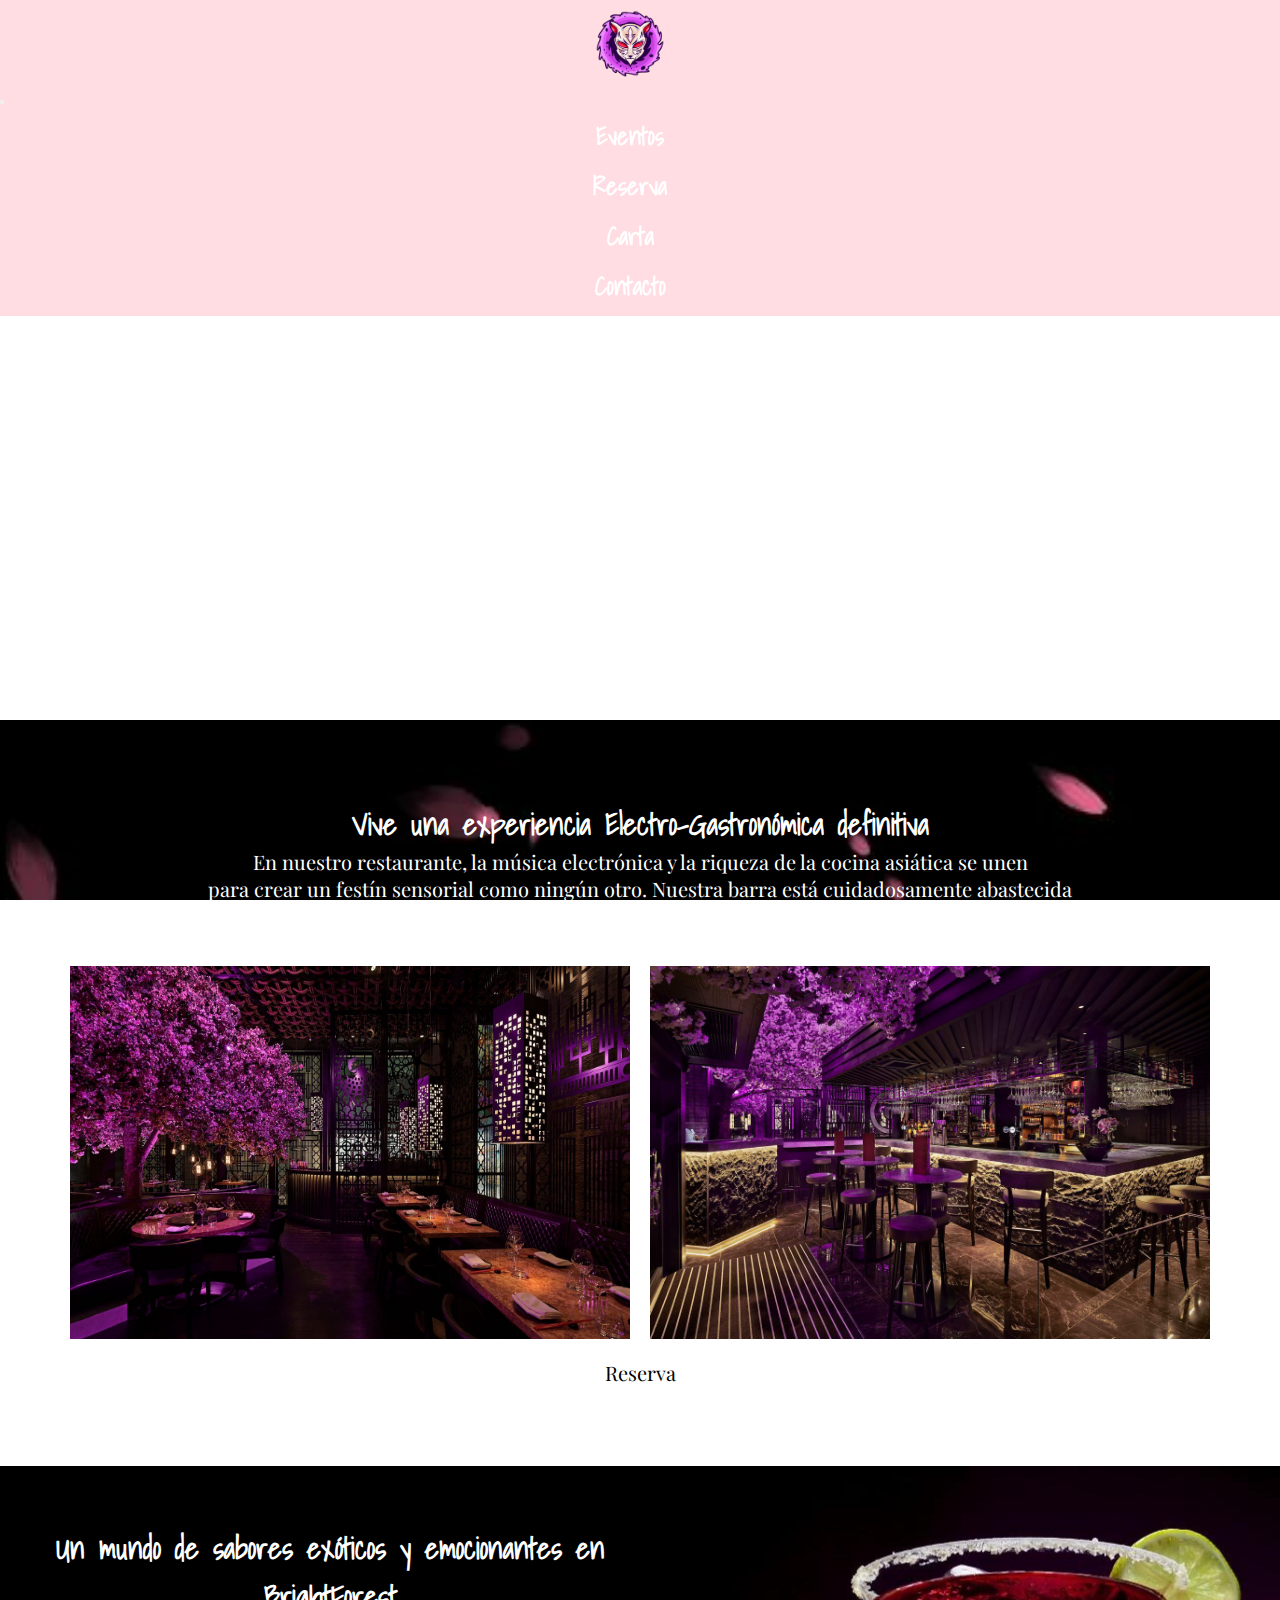
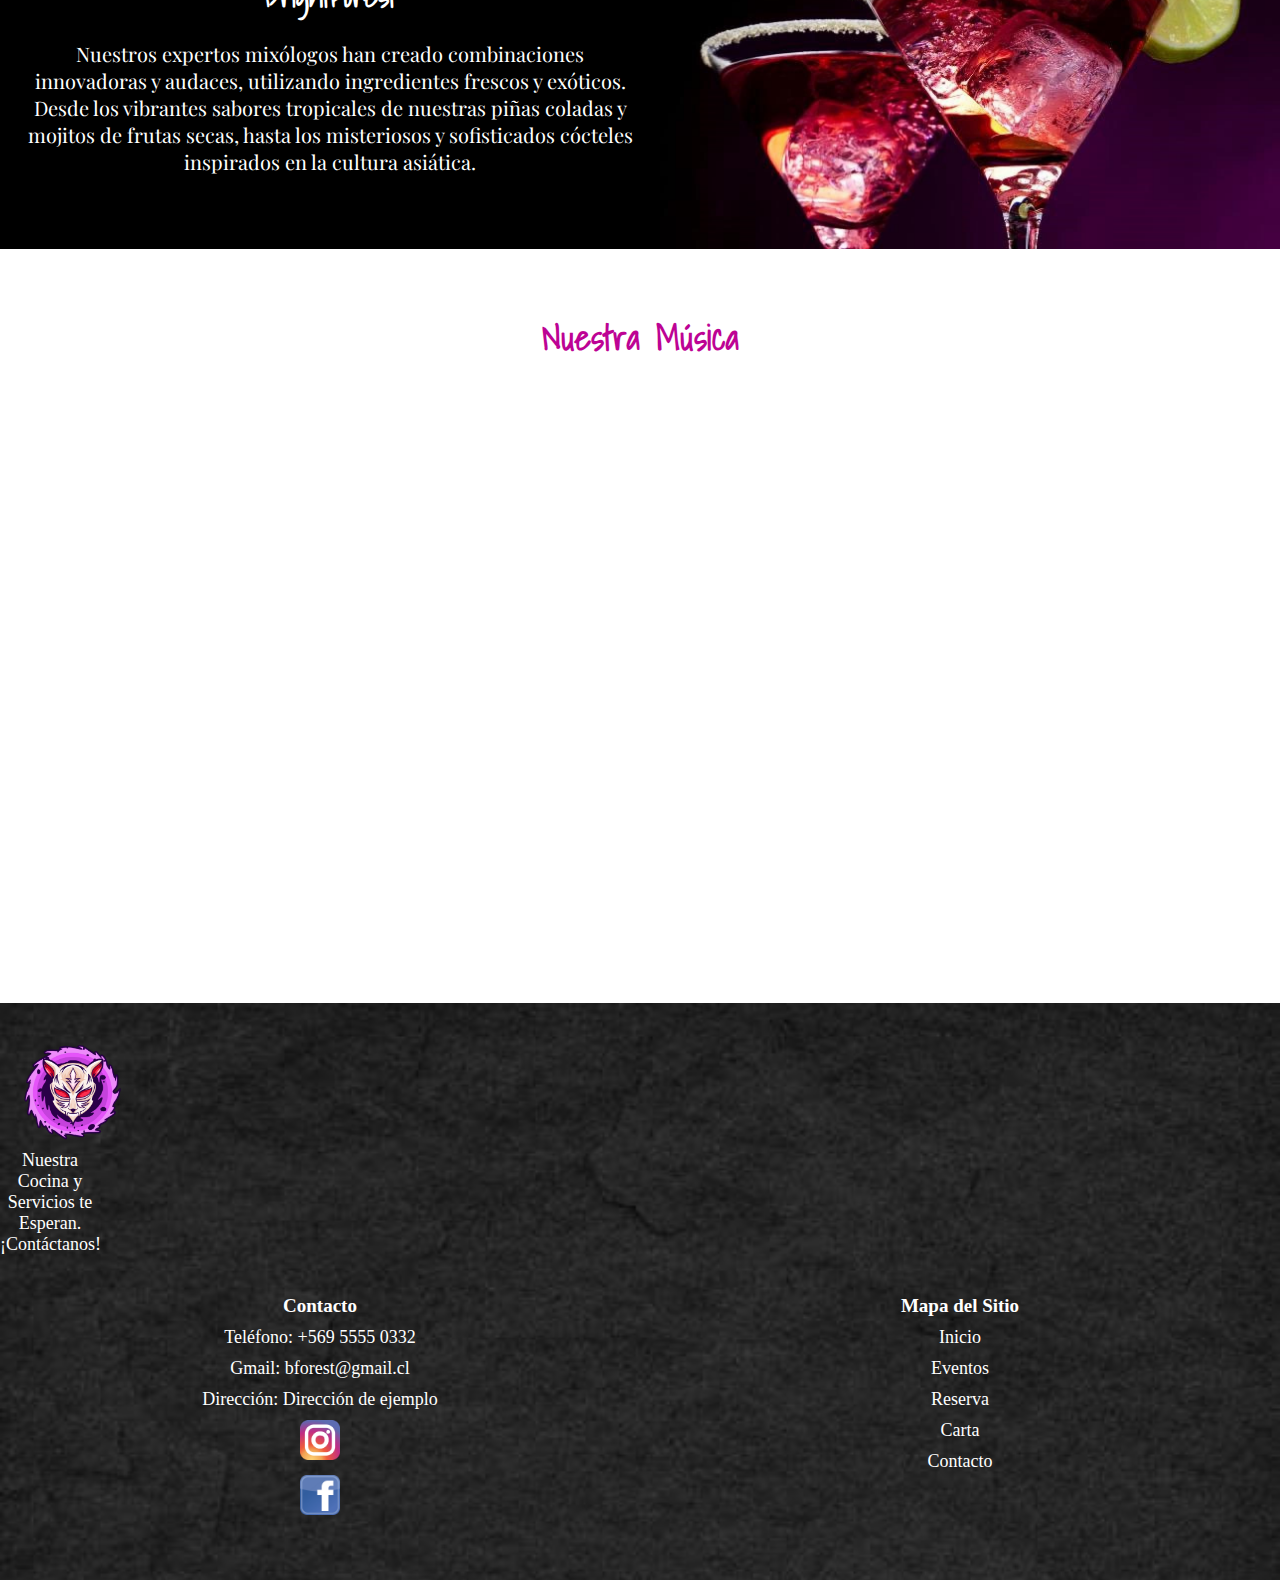
<file: index.html>
<!doctype html>
<html lang="en">
  <head>
    <meta charset="utf-8">
    <meta name="viewport" content="width=device-width, initial-scale=1">
    <title>Bootstrap demo</title>
    
    <link href="https://cdn.jsdelivr.net/npm/bootstrap@5.3.2/dist/css/bootstrap.min.css" rel="stylesheet" integrity="sha384-T3c6CoIi6uLrA9TneNEoa7RxnatzjcDSCmG1MXxSR1GAsXEV/Dwwykc2MPK8M2HN" crossorigin="anonymous">
    
    <link rel="stylesheet" href="estilo.css">
</head>
  <body>

<!--HEADER-->

    <header>
        <nav class="navbar navbar-expand-lg menu-header">
            <div class="container-fluid">
              <a class="navbar-brand" href="index.html"><img class="logo" src="imagenes/logo.png" alt=""></a>
              <button class="navbar-toggler" type="button" data-bs-toggle="collapse" data-bs-target="#navbarNav" aria-controls="navbarNav" aria-expanded="false" aria-label="Toggle navigation">
                <span class="navbar-toggler-icon"></span>
              </button>
              <div class="collapse navbar-collapse justify-content-end" id="navbarNav">
                <ul class="navbar-nav">
                  
                  <li class="nav-item">
                    <a class="nav-link" href="/pages/eventos.html">Eventos</a>
                  </li>
                  <li class="nav-item">
                    <a class="nav-link" href="/pages/reserva.html">Reserva</a>
                  </li>
                  <li class="nav-item">
                    <a class="nav-link" href="/pages/carta.html">Carta</a>
                  </li>
                  <li class="nav-item">
                    <a class="nav-link" href="/pages/contacto.html">Contacto</a>
                  </li>

                </ul>
              </div>
            </div>
          </nav>
    </header>

<!--MAIN-->

    <main>

     <!--video banner y titulo-->

         <section>

             <div class="banner">
               <iframe class="video" src="https://player.vimeo.com/video/852618229?background=1&autoplay=1&loop=1&byline=0&title=0"
               frameborder="0"></iframe>
              </div>

            <div class="titulobanner"> 
               <h1 class="titulobanner"> BrightForest</h1>>
             </div>

          </section>

<main class="maineindex">
           <!--contenido ambiente-->
       
        <section class ="contenidodelambiente container" >

            <!--Subtitulo -->
                <h2>Vive una experiencia Electro-Gastronómica definitiva</h2>
                 <p >En nuestro restaurante, la música electrónica y la riqueza de la cocina asiática se unen 
                    <br>para crear un festín sensorial como ningún otro.  Nuestra barra está cuidadosamente abastecida 
                    <br>con una colección de licores excepcionales y cócteles creativos que complementarán perfectamente
                    <br> tu experiencia culinaria.</p>
            
                    <div class="imagenesinterior">
                        <img src="./imagenes/interior 2.jpg" alt="imageninteriorrestaurant"> 
        
                        <img src="./imagenes/interior barra.jpg" alt="barrarestaurant">
                    </div>

                <!--enlacepara que pueda reservar-->
                <a href="reserva.html">Reserva</a>
            
                  
        </section>
   

       
     <!--contenido carta-->
     
     <div class="contenedor">
        <div class="cocteles">
            <h2>Un mundo de sabores exóticos y emocionantes en BrightForest</h2>
            <p>Nuestros expertos mixólogos han creado combinaciones innovadoras y audaces, utilizando ingredientes frescos y exóticos. Desde los vibrantes sabores tropicales de nuestras piñas coladas y mojitos de frutas secas, hasta los misteriosos y sofisticados cócteles inspirados en la cultura asiática.</p>
            <a href="carta.html">Carta</a>
        </div>
    
        <div class="imagen_de_referencia_coctel">
            <img src="./imagenes/coctel.jpg" alt="imagencoctel">
        </div>
    </div>

    <!--contenido música-->
 <section class="musica container">
    <h2>Nuestra Música</h2>
    <p>En BrightForest, la música es una parte esencial de la experiencia. Podrás presenciar géneros como minimal techno, house, entre otros, que crean unambiente perfecto.</p>
    
    <div class="playlist">
        <iframe style="border-radius:12px" src="https://open.spotify.com/embed/playlist/6wqkR3OHDgp8W9N9jiIGAC?utm_source=generator" width="100%" height="380" frameborder="0" allowtransparency="true" allow="encrypted-media"></iframe>
      
    </div>
 </section>
</main>

<!--FOOTER-->


    <footer class="footer">
        <div class="logo">
            <img src="./imagenes/logo.png" alt="Logo">
            <p > Nuestra Cocina y Servicios te Esperan. ¡Contáctanos!</p>
        </div>
        <div class="columnas">
            <div class="contacto">
                <h3>Contacto</h3>
                <ul>
                    <li>Teléfono: +569 5555 0332 </li>
                    <li>Gmail: bforest@gmail.cl</li>
                    <li>Dirección: Dirección de ejemplo</li>
                    
                </ul>
                <div class="redes.sociales">
                    <a href="#" target="_blank"><img src="./imagenes/logo.instagram.png" alt="instagram"></a>
                    <a href="#" target="_blank"><img src="./imagenes/logo.facebook.jpg" alt="facebook"></a>
                </div>
            </div>
            <div class="mapa-sitio">
                <h3>Mapa del Sitio</h3>
                <ul>
                    <li><a href="#">Inicio</a></li>
                    <li><a href="/pages/eventos.html">Eventos</a></li>
                    <li><a href="/pages/reserva.html">Reserva</a></li>
                    <li><a href="/pages/carta.html">Carta</a></li>
                    <li><a href="/pages/contacto.html">Contacto</a></li>
                </ul>
            </div>
        </div>
    </footer>

    



  

    <script src="https://cdn.jsdelivr.net/npm/bootstrap@5.3.2/dist/js/bootstrap.bundle.min.js" integrity="sha384-C6RzsynM9kWDrMNeT87bh95OGNyZPhcTNXj1NW7RuBCsyN/o0jlpcV8Qyq46cDfL" crossorigin="anonymous"></script>
  </body>
</html>
</file>
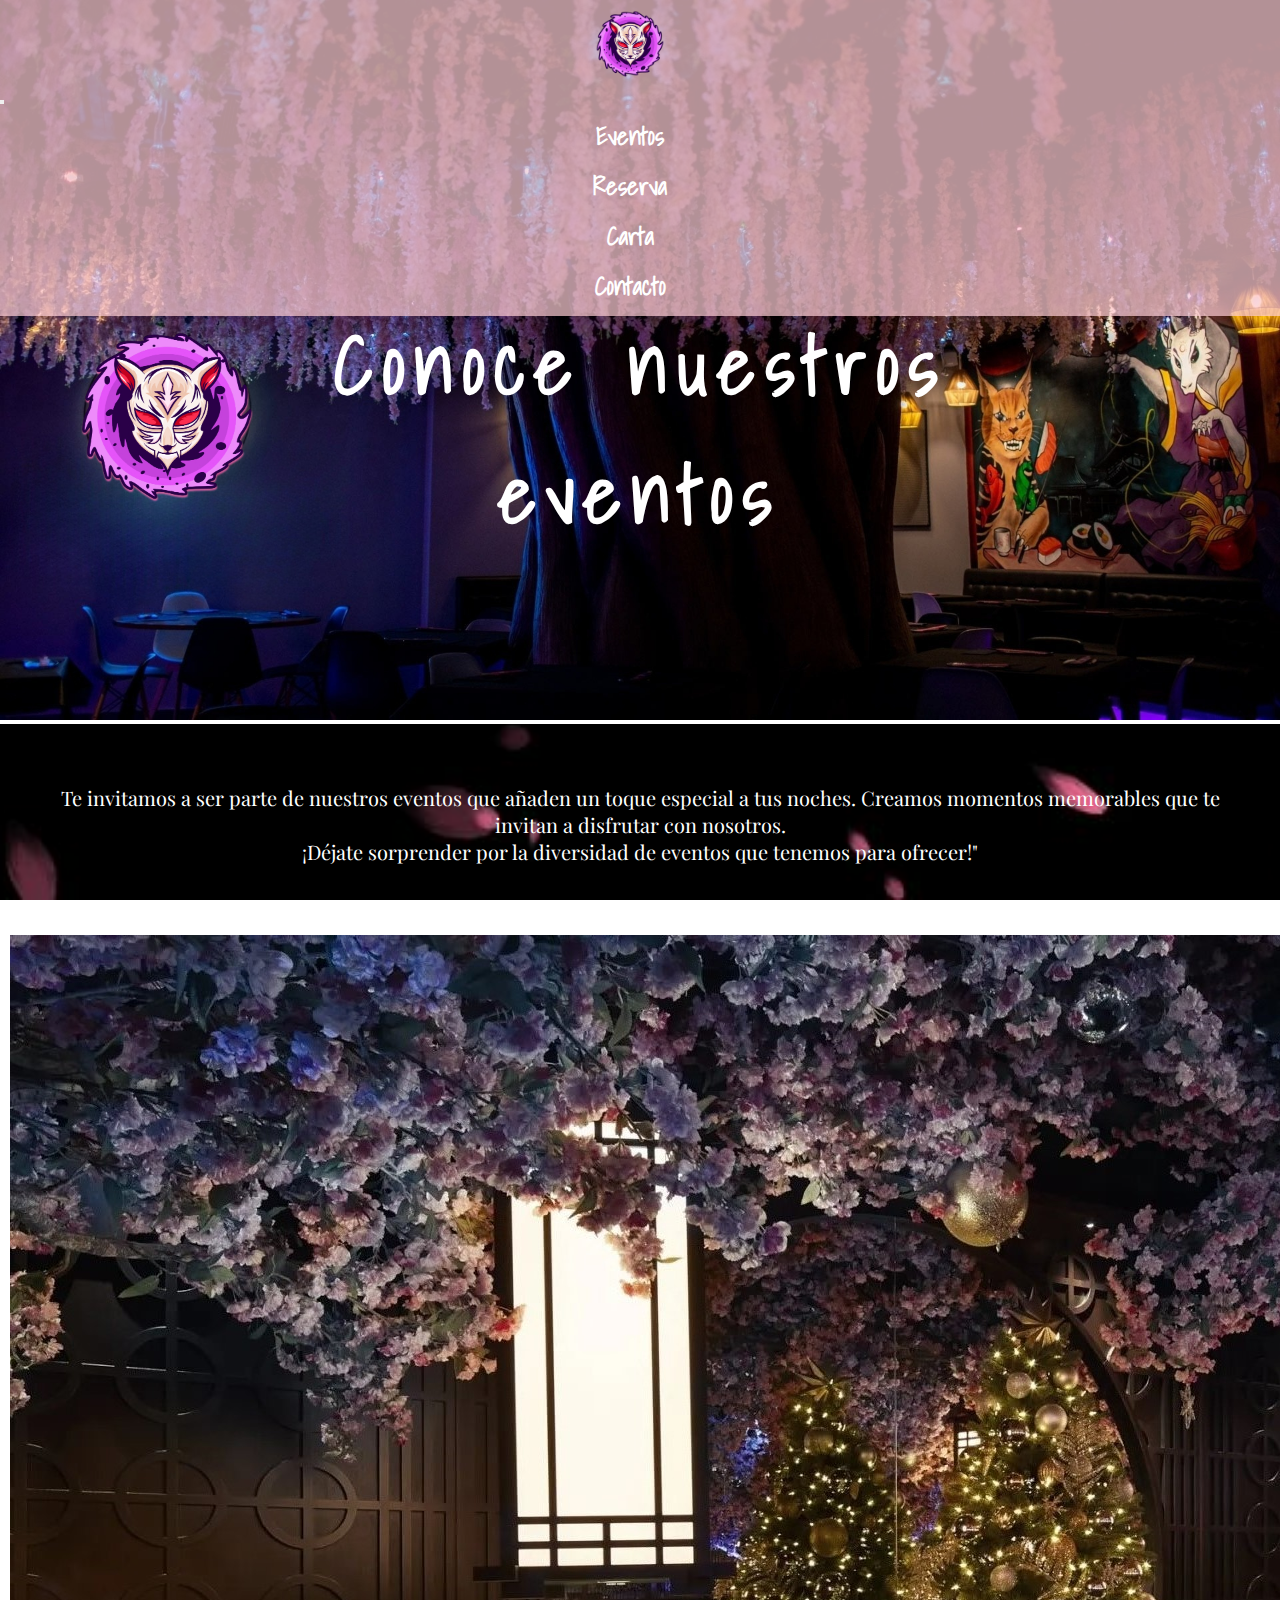
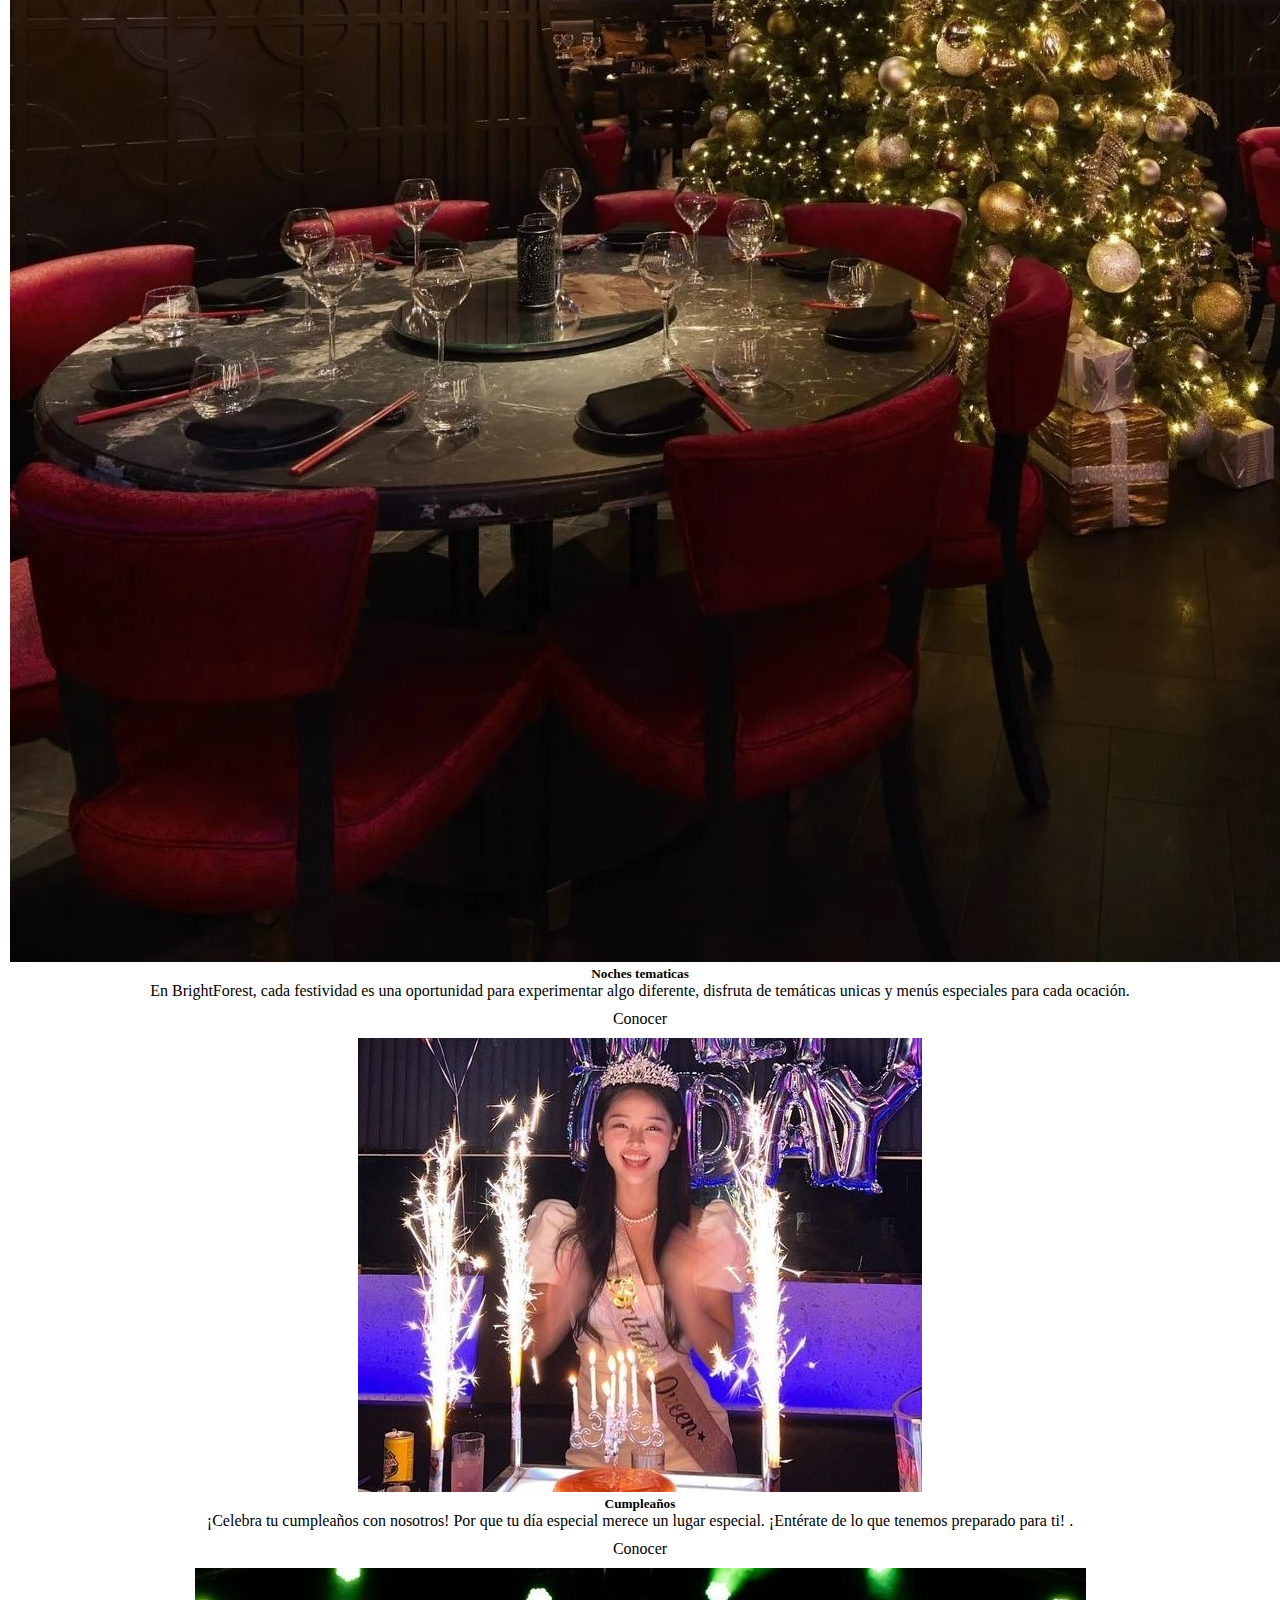
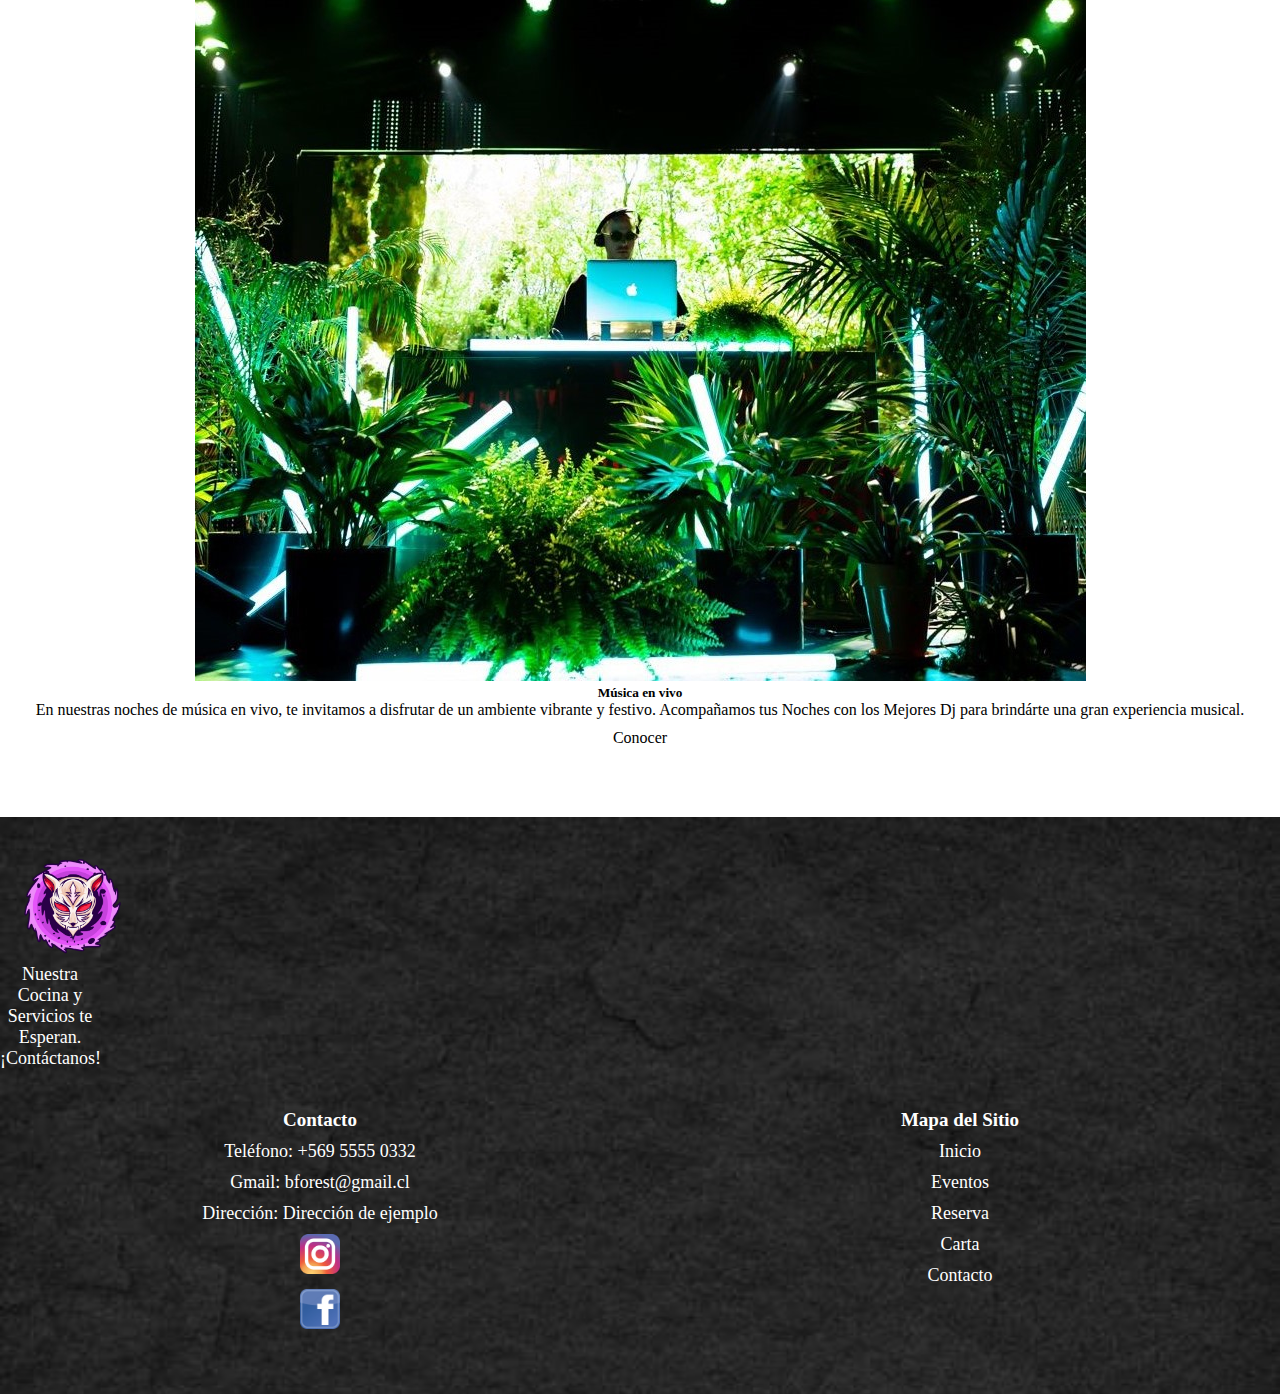
<file: pages/eventos.html>
<!doctype html>
<html lang="en">
  <head>
    <meta charset="utf-8">
    <meta name="viewport" content="width=device-width, initial-scale=1">
    <title>Bootstrap demo</title>
    
    <link href="https://cdn.jsdelivr.net/npm/bootstrap@5.3.2/dist/css/bootstrap.min.css" rel="stylesheet" integrity="sha384-T3c6CoIi6uLrA9TneNEoa7RxnatzjcDSCmG1MXxSR1GAsXEV/Dwwykc2MPK8M2HN" crossorigin="anonymous">
    
    <link rel="stylesheet" href="../estilo.css">
</head>
  <body>

    <header>
        <nav class="navbar navbar-expand-lg menu-header">
            <div class="container-fluid">
              <a class="navbar-brand" href="../index.html"><img class="logo" src="../imagenes/logo.png" alt=""></a>
              <button class="navbar-toggler" type="button" data-bs-toggle="collapse" data-bs-target="#navbarNav" aria-controls="navbarNav" aria-expanded="false" aria-label="Toggle navigation">
                <span class="navbar-toggler-icon"></span>
              </button>
              <div class="collapse navbar-collapse justify-content-end" id="navbarNav">
                <ul class="navbar-nav">
                  
                  <li class="nav-item">
                    <a class="nav-link" href="/pages/eventos.html">Eventos</a>
                  </li>
                  <li class="nav-item">
                    <a class="nav-link" href="/pages/reserva.html">Reserva</a>
                  </li>
                  <li class="nav-item">
                    <a class="nav-link" href="/pages/carta.html">Carta</a>
                  </li>
                  <li class="nav-item">
                    <a class="nav-link" href="/pages/contacto.html">Contacto</a>
                  </li>

                </ul>
              </div>
            </div>
          </nav>
    </header>

      <!--imagen banner y titulo-->

 
          <section>

            <div class="bannerevento">
              <img src="/imagenes/fondobannereventos.jpg" class="img-fluid" alt="bannerevento">
            </div>

          <div class="tituloevento"> 
              <h1 class="titulobanner"> Conoce nuestros eventos</h1>
            </div>

        </section>

<main class="mainevento">
         
     
        <div class="introduccionEventos container">
          <p> Te invitamos a ser parte de nuestros eventos que añaden un toque especial a tus noches. Creamos momentos memorables que te invitan a disfrutar con nosotros. <br>¡Déjate sorprender por la diversidad de eventos que tenemos para ofrecer!"</p>
        </div>

    <div class="row row-cols-1 row-cols-md-3 g-4">
        <div class="col">
          <div class="card h-100">
            <img src="../imagenes/eventos.jpg" class="card-img-top" alt="imagenEventos">
            <div class="card-body">
              <h5 class="card-title">Noches tematicas</h5>
              <p class="card-text">En BrightForest, cada festividad es una oportunidad para experimentar algo diferente, disfruta de temáticas unicas y menús especiales para cada ocación.  </p>
              <a href="#" class="btn btn-primary">Conocer</a>
            </div>
          </div>
        </div>
        <div class="col">
          <div class="card h-100">
            <img src="../imagenes/celebracion.jpg" class="card-img-top" alt="imagenCelebracionCumpleaños">
            <div class="card-body">
              <h5 class="card-title">Cumpleaños</h5>
              <p class="card-text">¡Celebra tu cumpleaños con nosotros! Por que tu día especial merece un lugar especial. ¡Entérate de lo que tenemos preparado para ti! .</p>
              <a href="#" class="btn btn-primary">Conocer</a>
            </div>
          </div>
        </div>
        <div class="col">
          <div class="card h-100">
            <img src="../imagenes/dj.jpg" class="card-img-top" alt="imagenMusicaenVivo">
            <div class="card-body">
              <h5 class="card-title">Música en vivo</h5>
              <p class="card-text">En nuestras noches de música en vivo, te invitamos a disfrutar de un ambiente vibrante y festivo. Acompañamos tus Noches con los Mejores Dj para brindárte una gran experiencia musical.</p>
              <a href="#" class="btn btn-primary">Conocer</a>
            </div>
          </div>
        </div>
      </div>
</main> 

<footer class="footer">
  <div class="logo">
      <img src="../imagenes/logo.png" alt="Logo">
      <p>Nuestra Cocina y Servicios te Esperan. ¡Contáctanos!</p>
  </div>
  <div class="columnas">
      <div class="contacto">
          <h3>Contacto</h3>
          <ul>
              <li>Teléfono: +569 5555 0332 </li>
              <li>Gmail: bforest@gmail.cl</li>
              <li>Dirección: Dirección de ejemplo</li>
              
          </ul>
          <div class="redes.sociales">
              <a href="#" target="_blank"><img src="../imagenes/logo.instagram.png" alt="instagram"></a>
              <a href="#" target="_blank"><img src="../imagenes/logo.facebook.jpg" alt="facebook"></a>
          </div>
      </div>
      <div class="mapa-sitio">
          <h3>Mapa del Sitio</h3>
          <ul>
              <li><a href="../index.html">Inicio</a></li>
              <li><a href="#">Eventos</a></li>
              <li><a href="../pages/reserva.html">Reserva</a></li>
              <li><a href="../pages/carta.html">Carta</a></li>
              <li><a href="../pages/contacto.html">Contacto</a></li>
          </ul>
      </div>
  </div>
</footer>


  <script src="https://cdn.jsdelivr.net/npm/bootstrap@5.3.2/dist/js/bootstrap.bundle.min.js" integrity="sha384-C6RzsynM9kWDrMNeT87bh95OGNyZPhcTNXj1NW7RuBCsyN/o0jlpcV8Qyq46cDfL" crossorigin="anonymous"></script>
</body>
</html>
</file>
<file: estilo.css>
@import url('https://fonts.googleapis.com/css2?family=Playfair+Display&family=Shadows+Into+Light&display=swap');
/**font-family: 'Playfair Display', serif;
font-family: 'Shadows Into Light', cursive;**/

* {
    padding: 0;
    margin: 0;
    box-sizing: border-box;
}

.menu-header {
    position: absolute; 
    width: 100%;
    background-color: rgba(255, 207, 213, 0.7);
    z-index: 2; /* Esto me permite que el header esté en la parte superior */

}

.menu-header a {
    color: white;
    font-family: 'Shadows Into Light', cursive;
    font-size: 25px;
    margin-right: 20px;
    font-weight: bold;
}

.logo {
    width: 100px;
}

.banner {
    position: relative;
    padding-bottom: 56.25%;
    height: 0;
    overflow: hidden;
}

.video {
    position: absolute;
    top: 0;
    left: 0;
    width: 100%;
    height: 100%;
}

.titulobanner {
    position: absolute;
    top: 0px;
    left: 0;
    width: 100%;
    text-align: center;
    padding: 300px;
    box-sizing: border-box;
    color: white;
    z-index: 1;
    font-size: 80px;
    font-family: 'Shadows Into Light', cursive;
    letter-spacing: 10px;
}

.maineindex{
    background-image: url('imagenes/fondopetalo.jpg');
    background-size: cover; /* Ajusta la imagen al tamaño de la ventana */
    background-repeat: no-repeat; /* Evita la repetición de la imagen */
    background-attachment: fixed; /* Fija el fondo para que se desplace con la página */
    background-position: center; /* Centra la imagen en la ventana */
  }

.contenidodelambiente {
    text-align: center;
    padding: 80px 80px; 
    font-size: 20px;
    font-family: 'Playfair Display', serif;
    color: white;
   
}

.contenidodelambiente h2{
    font-family: 'Shadows Into Light', cursive;
    font-weight: bold;
}

.imagenesinterior {
    display: flex; /* Usa flexbox para alinear las imágenes horizontalmente */
    justify-content: center; /* Centra horizontalmente las imágenes */
}

.imagenesinterior img {
    width: 50%; /* Establece el mismo ancho para las imágenes (ajusta el valor según tus preferencias) */
    height: auto; /* Asegura que la relación de aspecto se mantenga */
    margin: 10px; /* Agrega margen entre las imágenes (ajusta el valor según tus preferencias) */
}


/* Estilos para el enlace de reserva */
a {
    display: block; /* Convierte el enlace en un bloque para que aparezca debajo de las imágenes */
    text-align: center; /* Centra horizontalmente el enlace */
    margin-top: 10px; /* Agrega un poco de espacio superior (ajusta el valor según tus preferencias) */
    text-decoration: none; /* Elimina la decoración de enlace si es necesario */
    color: #000; /* Cambia el color del enlace si es necesario */
}


.contenedor {
    display: flex;
    align-items: center;
    justify-content: space-between;
    background-color: black; /* Fondo negro */
    color: white; /* Texto blanco */
    font-family: 'Playfair Display', serif;
    font-size: 20px;
}

.cocteles {
    flex: 1; /* El contenido ocupa el espacio disponible horizontalmente */
    padding: 20px;
    text-align: center;
    max-height: 100%;
}
.cocteles h2{
    font-family: 'Shadows Into Light', cursive;
    font-weight: bold;
    padding: 20px;
    
}

.imagen_de_referencia_coctel {
    flex: 1; /* El contenido ocupa el espacio disponible horizontalmente */
    padding: 0px;
    width: 100%;
}
.imagen_de_referencia_coctel img {
    max-width: 100%; /* Establece un ancho máximo para la imagen */
    height: auto; /* Asegura que la relación de aspecto se mantenga */
    display: block;

}
@media (max-width: 768px) {
    .contenedor {
        flex-direction: column; /* Cambia la dirección de los elementos en dispositivos móviles */
    }
    .cocteles {
        order: 1; /* Cambia el orden del elemento de texto */
    }
    .imagen_de_referencia_coctel {
        order: 2; /* Cambia el orden de la imagen */
    }
    a {
        order: 3; /* Cambia el orden del enlace */
    }
}

/* Estilos para la sección de música */

.musica {
    color: white;
    text-align: center;
    padding: 30px 0;
    font-family: 'Playfair Display', serif;
}


.musica h2 {
    font-size: 35px;
    margin: 0;
    font-family: 'Shadows Into Light', cursive;
    padding: 30px;
    font-weight: bold;
    color: rgb(189, 3, 148);
}

.musica p {
    font-size: 20px;
}

/* Estilos para la playlist de Spotify */
.playlist {
    width: 100%;
    max-width: 600px;
    margin: 40px auto;
    padding: 30px;
}

/* FOOTER*/

.footer {
    background-image: url('/imagenes/fondofooter.jpg');
    background-size: cover;
    background-position: center top;
    padding: 40px 0;
    color: white;
    text-align: center;
}

.logo{
    text-align: center;
}

.logo img {
    max-width: 145px;
    margin: 0 auto;
    display: block;
}
.logo p {
    font-size: 18px;
    margin-top: 10px;
    color: white;
    text-align: center;

}

.columnas {
    display: flex;
    justify-content: center;
    align-items: flex-start;
    flex-wrap: wrap;
    margin-top: 20px;
    font-size: 18px;
}

.contacto,
.mapa-sitio {
    flex: 1;
    padding: 20px;
    
}

.contacto h3,
.mapa-sitio h3 {
    font-size: 19px;
    margin-bottom: 10px;
}

.redes.sociales {
    text-align: center; /* Centrar los logotipos */
    margin-top: 20px; /* Espaciado superior */
}

.redes.sociales a {
    margin: 0 10px; /* Espacio horizontal entre los logotipos */
    text-decoration: none; /* Quitar la decoración de los enlaces */
}

.contacto img {
    display: flexbox;
    width: 40px;
}


ul {
    list-style-type: none;
    padding: 0;
}

ul li {
    margin-bottom: 10px;
}

ul li a {
    text-decoration: none;
    color: white;
}

ul li a:hover {
    text-decoration: underline;
}

/*FIN FOOTER*/

/*PAGINA EVENTOS*/

.bannerevento img{
    max-width: 100%;
}

.row{

    padding-bottom: 60px;
}
.row-cols-1{
    text-align: center;

}

.card{
    margin: 10px;
}

.introduccionEventos p{
        text-align: center;
        max-width: 100%; /* Cambiamos 'width' por 'max-width' */
        margin: 0 auto; /* Añadimos margen automático izquierdo y derecho para centrar */
        font-family: 'Playfair Display', serif;
        font-size: 20px;
        padding: 60px 30px;
        color: white;

}

.mainevento {
    background-image: url('imagenes/fondopetalo.jpg');
    background-size: cover; /* Ajusta la imagen al tamaño de la ventana */
    background-repeat: no-repeat; /* Evita la repetición de la imagen */
    background-attachment: fixed; /* Fija el fondo para que se desplace con la página */
    background-position: center; /* Centra la imagen en la ventana */
  }
</file>
